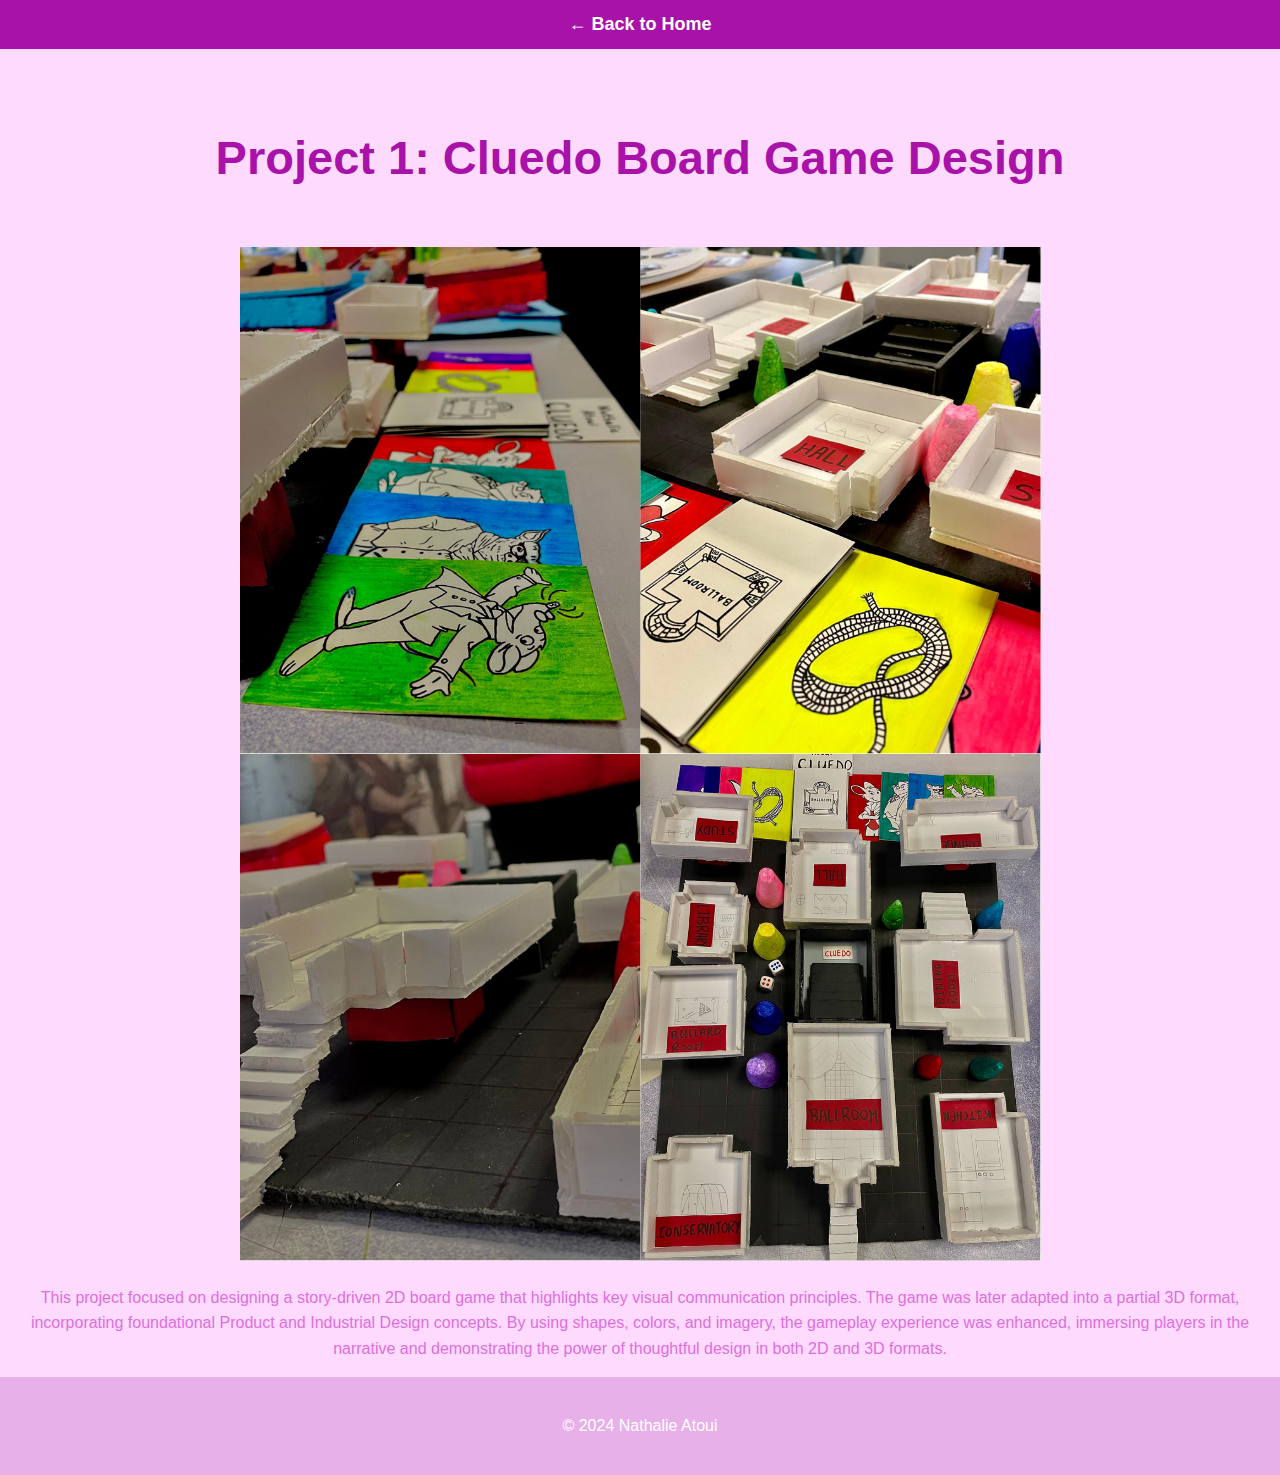
<file: project1.html>
<!DOCTYPE html>
<html lang="en">

<head>
    <meta charset="UTF-8">
    <meta name="viewport" content="width=device-width, initial-scale=1.0">
    <title>Project 1: Cluedo Board Game Design</title>
    <link rel="stylesheet" href="style.css">
</head>

<body>
    
    <div class="back-home-bar">
        <a href="index.html">← Back to Home</a>
     </div>
      
    <header>
        <h1>Project 1: Cluedo Board Game Design</h1>
    </header>

    <section id="project-details">
        <img src="project1png.png" alt="Project 1 Image">
        <p>This project focused on designing a story-driven 2D board game that highlights key visual communication principles. The game was later adapted into a partial 3D format, incorporating foundational Product and Industrial Design concepts. By using shapes, colors, and imagery, the gameplay experience was enhanced, immersing players in the narrative and demonstrating the power of thoughtful design in both 2D and 3D formats.</p>
    </section>

    <footer>
        <p>&copy; 2024 Nathalie Atoui</p>
    </footer>

</body>

</html>
</file>
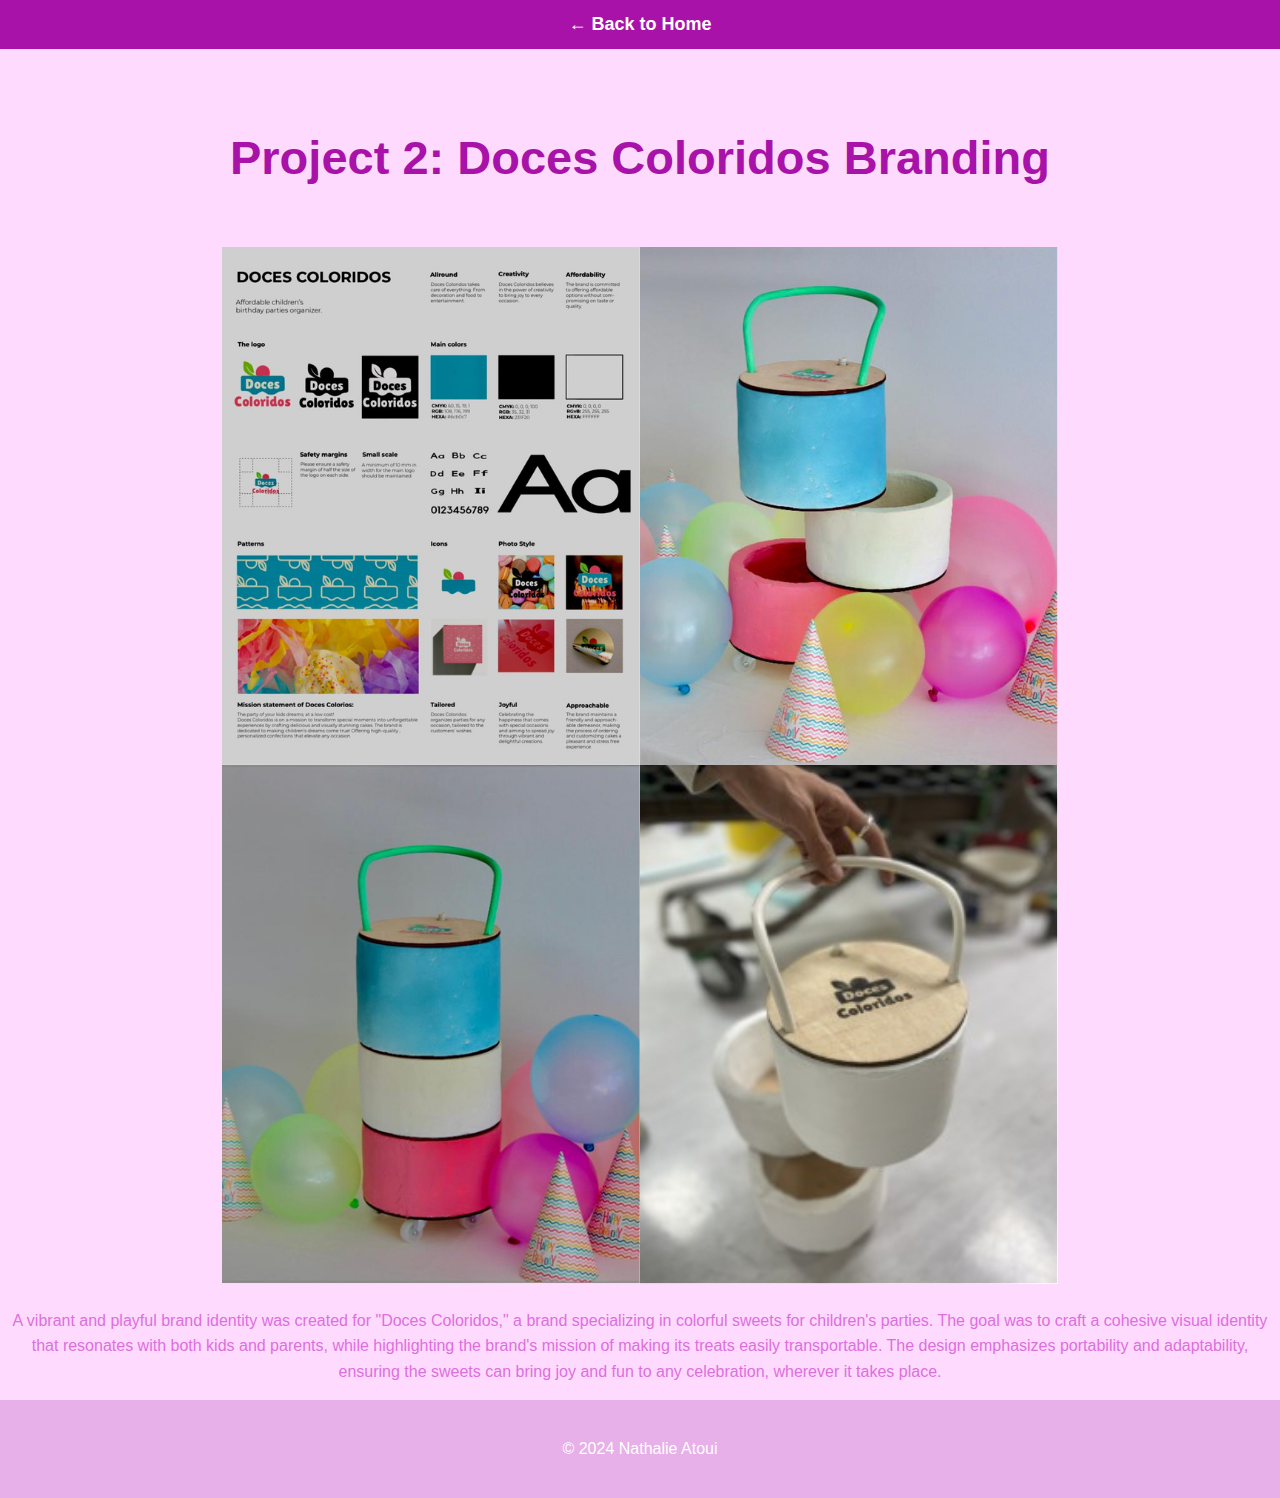
<file: project2.html>
<!DOCTYPE html>
<html lang="en">

<head>
    <meta charset="UTF-8">
    <meta name="viewport" content="width=device-width, initial-scale=1.0">
    <title>Project 2: Doces Coloridos Branding</title>
    <link rel="stylesheet" href="style.css">
</head>

<body>

    <div class="back-home-bar">
        <a href="index.html">← Back to Home</a>
      </div>

      
    <header>
        <h1>Project 2: Doces Coloridos Branding</h1>
    </header>

    <section id="project-details">
        <img src="project2.png" alt="Project 2 Image">
        <p>A vibrant and playful brand identity was created for "Doces Coloridos," a brand specializing in colorful sweets for children's parties. The goal was to craft a cohesive visual identity that resonates with both kids and parents, while highlighting the brand's mission of making its treats easily transportable. The design emphasizes portability and adaptability, ensuring the sweets can bring joy and fun to any celebration, wherever it takes place.</p>
    </section>

    <footer>
        <p>&copy; 2024 Nathalie Atoui</p>
    </footer>

</body>

</html>
</file>
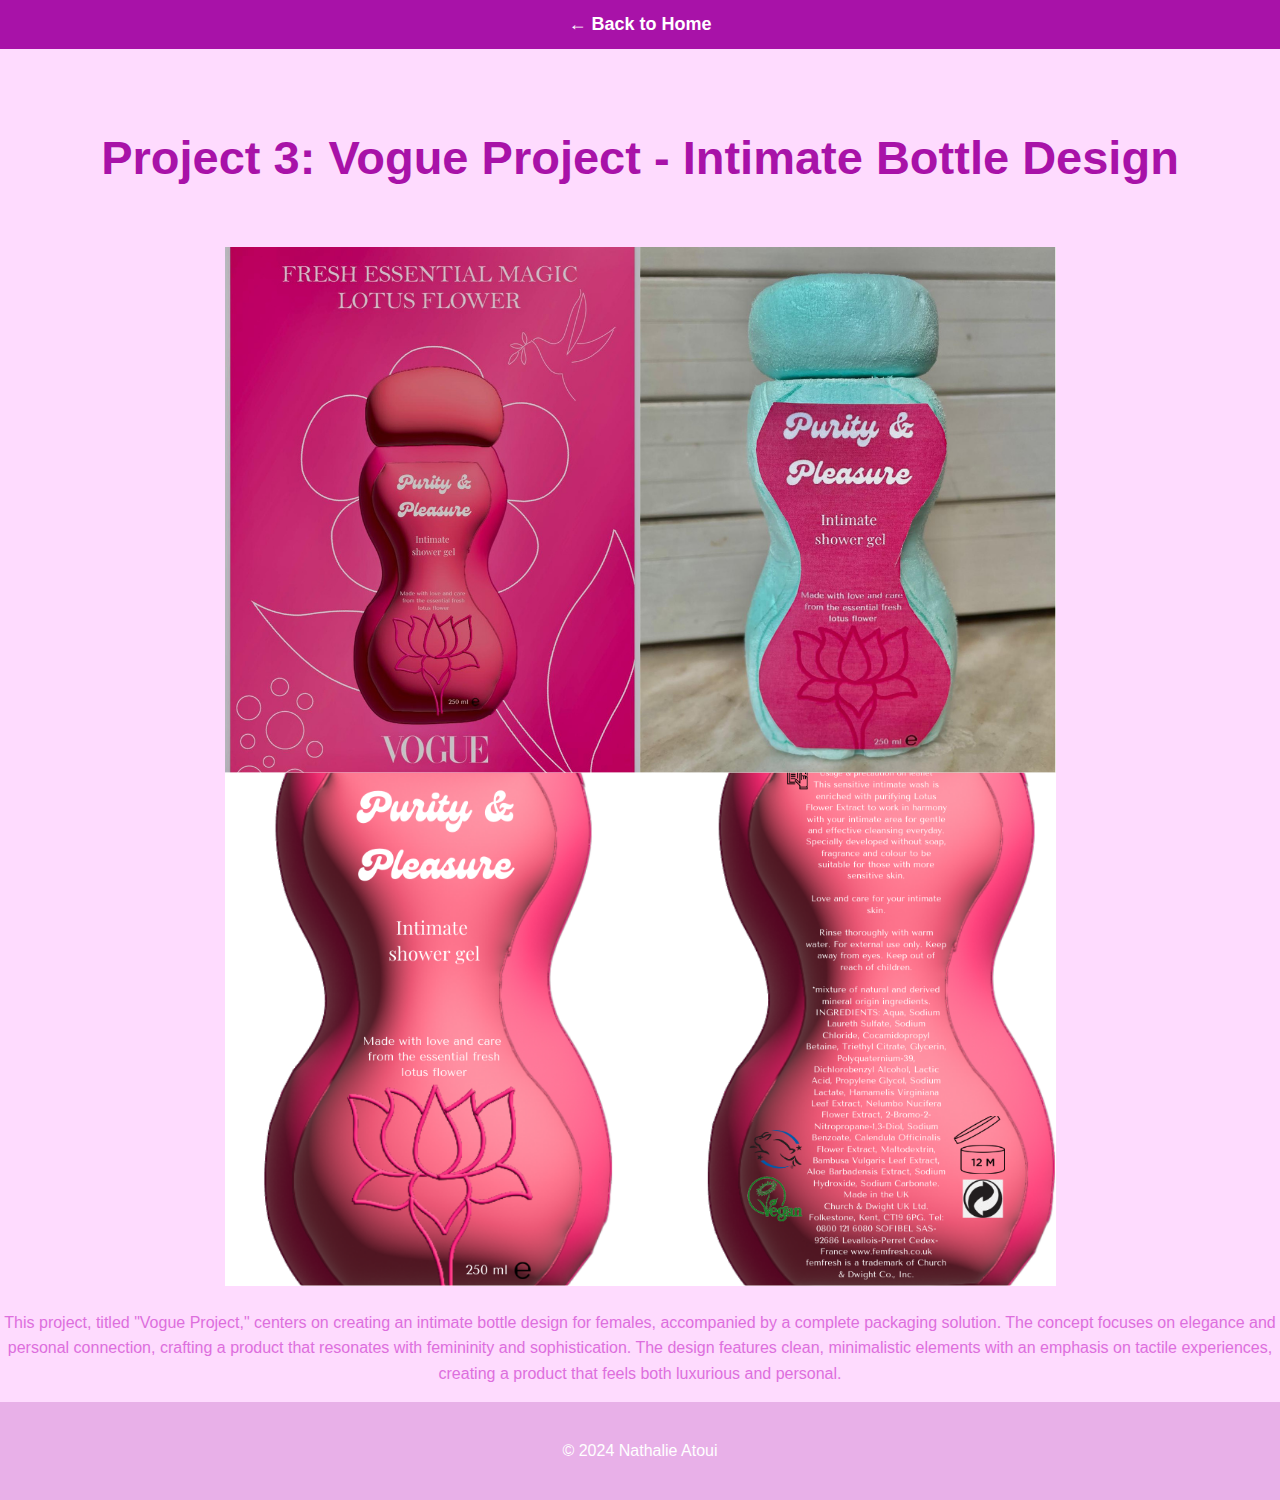
<file: project3.html>
<!DOCTYPE html>
<html lang="en">

<head>
    <meta charset="UTF-8">
    <meta name="viewport" content="width=device-width, initial-scale=1.0">
    <title>Project 3: Vogue Project - Intimate Bottle Design</title>
    <link rel="stylesheet" href="style.css">
</head>

<body>

    <div class="back-home-bar">
        <a href="index.html">← Back to Home</a>
      </div>

      
    <header>
        <h1>Project 3: Vogue Project - Intimate Bottle Design</h1>
    </header>

    <section id="project-details">
        <img src="project3.png" alt="Project 3 Image">
        <p>This project, titled "Vogue Project," centers on creating an intimate bottle design for females, accompanied by a complete packaging solution. The concept focuses on elegance and personal connection, crafting a product that resonates with femininity and sophistication. The design features clean, minimalistic elements with an emphasis on tactile experiences, creating a product that feels both luxurious and personal.</p>
    </section>

    <footer>
        <p>&copy; 2024 Nathalie Atoui</p>
    </footer>

</body>

</html>
</file>
<file: style.css>
body {
    font-family: 'Poppins', sans-serif;
    background-color: #fedbfe;
    color: #dd6fdd;
    margin: 0;
    line-height: 1.6;
    text-align: center; 
}

header {
    text-align: center;
    padding: 20px;
    background-color: #e8b0e8;
}

h1 {
    font-size:  47px;
    color: #a812a8;
    text-align: center;
}

header {
    text-align: center;
    padding: 20px;
    background-color: transparent;
}

#name {
    font-size: 51px;
    color: #a812a8;
    opacity: 0;
    transform: scale(0.5);
    animation: fadeZoomIn 2s ease forwards;
    text-align: center;
    margin-bottom: 20px;
}

@keyframes fadeZoomIn {
    0% {
        opacity: 0;
        transform: scale(0.5);
    }
    100% {
        opacity: 1;
        transform: scale(1);
    }
}

#navbar ul {
    list-style: none;
    padding: 0;
    margin: 0;
    display: flex;
    justify-content: center;
    gap: 30px;
}

#navbar ul li {
    position: relative;
}

#navbar ul li a {
    font-size: 20px;
    color: #a812a8;
    text-decoration: none;
    padding-bottom: 5px;
    position: relative;
}

#navbar ul li a:hover::before {
    content: "";
    position: absolute;
    width: 100%;
    height: 3px;
    bottom: 0;
    left: 0;
    background-color: #e8b0e8;
    transform: scaleX(0);
    transition: transform 0.3s ease-in-out;
}

#navbar ul li a:hover::before {
    transform: scaleX(1);
}

#navbar ul li a:hover {
    color: #ff85d0;
    transform: translateY(-5px);
    transition: all 0.3s ease;
}

#intro {
    text-align: center;
    padding: 50px;
    background-color: #fceefc; 
    margin-bottom: 20px;
}

#intro h2 {
    font-size: 40px;
    color: #a812a8;
    white-space: nowrap;
    overflow: hidden;
    border-right: 3px solid; 
    width: 0; 
    animation: typing 3.5s steps(40, end), blink-caret 0.75s step-end infinite;
}

@keyframes typing {
    from { width: 0; }
    to { width: 100%; }
}

@keyframes blink-caret {
    from, to { border-color: transparent; }
    50% { border-color: #a812a8; }
}

.background-image {
    background-color: #f5e1f7;
    padding: 100px;
    text-align: center;
}

.background-image h2 {
    font-size: 2.5em;
    color:#dd6edd;
    margin: 0;
    text-align: center; 
}

#about {
    text-align: center;
    padding: 50px;
}

#about img {
    width: 300px;
    height: 350px;
    border-radius: 15%;
    border: 5px solid #f597d1; 
    margin-bottom: 5px;
}

#about p {
    font-size: 18px;
}

#projects h2 {
    font-size: 2.5em;
    color: #ae07ae;
    margin-bottom: 30px;
    text-align: center; 
}

.project-card {
    display: inline-block;
    background-color: white;
    width: 300px;
    margin: 20px;
    border-radius: 15px;
    box-shadow: 0 4px 8px rgba(0, 0, 0, 0.1);
    transition: transform 0.3s ease;
}

.project-card:hover {
    transform: scale(1.05);
}

.project-card img {
    width: 100%;
    border-radius: 15px 15px 0 0;
}

.project-card h3 {
    color: #a812a8;
    padding: 10px;
}

.project-card p {
    padding: 0 15px 15px 15px;
}

.see-project-button {
    background-color: #ff7ecd;
    color: white;
    padding: 10px 20px;
    border-radius: 25px;
    text-decoration: none;
    transition: background-color 0.3s;
    display: inline-block; 
    margin: 10px auto; 
}

.see-project-button:hover {
    background-color: #e8b0e8;
}

.back-home-bar {
    background-color: #a812a8; 
    padding: 10px;
    text-align: center;
    margin-bottom: 20px;
  }
  
  .back-home-bar a {
    color: white;
    text-decoration: none;
    font-size: 18px;
    font-weight: bold;
    transition: color 0.3s ease;
  }
  
  .back-home-bar a:hover {
    color: #ff85d0;
  }
  
#skills {
    text-align: center;
    padding: 50px;
    background-color: #fceefc;
}

h2 {
    font-size: 40px;
    color: #a812a8;
    margin-bottom: 40px;
}

.diamond-container {
    display: flex;
    flex-wrap: wrap;
    justify-content: center;
    gap: 40px;
}

.diamond {
    position: relative;
    width: 100px;
    height: 100px;
    background-color: #e8b0e8;
    transform: rotate(45deg);
    display: flex;
    justify-content: center;
    align-items: center;
    box-shadow: 0 4px 8px rgba(0, 0, 0, 0.1);
    transition: transform 0.4s ease;
}

.diamond:hover {
    transform: rotate(45deg) scale(1.1);
    box-shadow: 0 6px 12px rgba(0, 0, 0, 0.2);
}

.diamond span {
    transform: rotate(-45deg);
    font-size: 16px;
    color: #fff;
    font-weight: bold;
}

@keyframes float {
    0% {
        transform: rotate(45deg) translateY(0px);
    }
    50% {
        transform: rotate(45deg) translateY(-15px);
    }
    100% {
        transform: rotate(45deg) translateY(0px);
    }
}

.diamond {
    animation: float 4s ease-in-out infinite;
}

#thank-you {
    font-size: 36px;
    text-align: center;
    padding: 20px;
    color: white;
    background: linear-gradient(90deg, #ffa0db, #a812a8);
    background-size: 400% 400%;
    animation: gradientBG 10s ease infinite;
    border-radius: 15px;
}

@keyframes gradientBG {
    0% {
        background-position: 0% 50%;
    }
    50% {
        background-position: 100% 50%;
    }
    100% {
        background-position: 0% 50%;
    }
}

#contact {
    text-align: center;
    padding: 50px;
}

#contact a {
    color: #ae03ae;
    text-decoration: none;
    font-size: 18px;
}

#contact a:hover {
    color: #ff88d1;
}

footer {
    text-align: center;
    padding: 20px;
    background-color: #e8b0e8;
    color: white;
}
</file>
